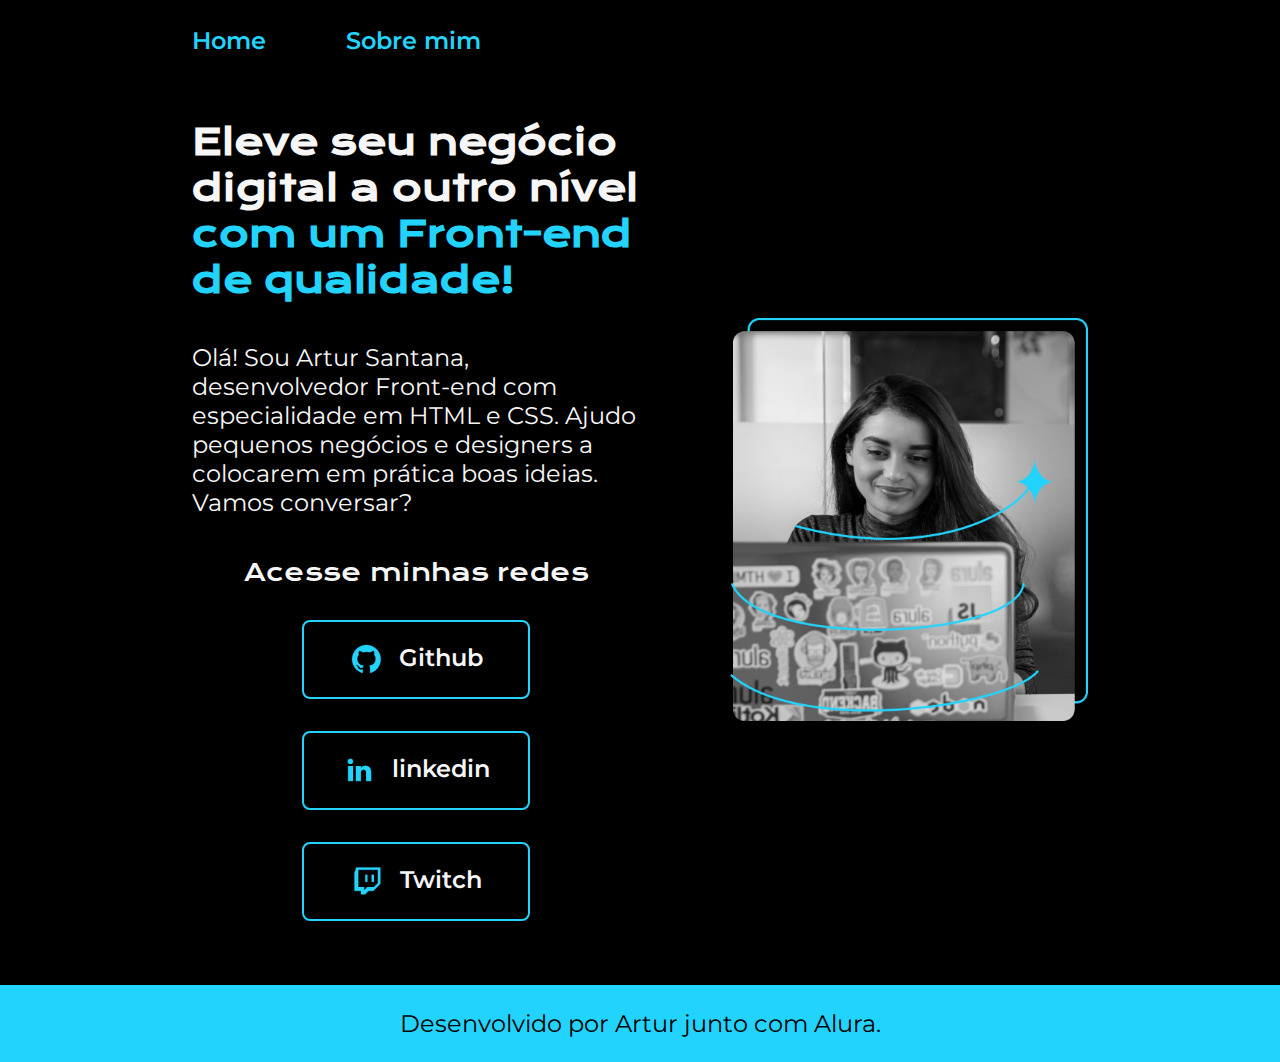
<file: index.html>
<!DOCTYPE html>
<html lang="pt-br">

<head>
    <meta charset="UTF-8">
    <meta http-equiv="X-UA-Compatible" content="IE=edge">
    <meta name="viewport" content="width=device-width, initial-scale=1.0">
    <title>Portifolio</title>
    <link rel="stylesheet" href="./assets/css/style.css">
</head>

<body>
    <header class="cabecalho">
        <nav class="cabecalho__menu">
            <a class="cabecalho__menu__link" href="index.html">Home</a>
            <a class="cabecalho__menu__link" href="about.html">Sobre mim</a>
        </nav>
    </header>
    <main class="apresentacao">
        <section class="apresentacao__conteudo">
            <h1 class="apresentacao__conteudo__titulo">Eleve seu negócio digital a outro nível<strong 
            class="titulo-destaque"> com um Front-end de qualidade!
            </strong></h1>
            <p class="apresentacao__conteudo__texto">Olá! Sou Artur Santana, desenvolvedor
            Front-end com especialidade em HTML e
            CSS. Ajudo pequenos negócios e designers a
            colocarem em prática boas ideias. Vamos
            conversar?</p>
            <div class="apresentacao__links">
                <h2 class="apresentacao__links__subtitulo">Acesse minhas redes</h2>
                <a class="apresentacao__links__navegacao" href="https://github.com/Artur-Santana">
                    <img src="./assets/github.png">
                    Github
                </a>
                <a class="apresentacao__links__navegacao" href="https://www.linkedin.com/in/artur-santana-23b95b1ab/">
                    <img src="./assets/linkedin.png">
                    linkedin
                </a>
                <a class="apresentacao__links__navegacao" href="https://www.twitch.tv/remy__o__rato">
                    <img src="./assets/twitch.png">
                    Twitch
                </a>
            </div>
        </section>
        <img class="apresentacao__imagem" src="./assets/Imagem.png" alt="Foto de Artur Santana">
    </main>
    <footer class="rodape">
        <p>Desenvolvido por Artur junto com Alura.</p>
    </footer>
</body>

</html>
</file>
<file: assets/css/style.css>
@import url('https://fonts.googleapis.com/css2?family=Krona+One&family=Montserrat:wght@400;600&display=swap');

:root {
    --cor-primaria: #000000;
    --cor-secundaria: #F6F6F6;
    --cor-terciaria: #22D4FD;
    --cor-hover: #272727;

    --fonte-primaria: 'Krona One', sans-serif;
    --fonte-secundaria: 'Montserrat', sans-serif;
}
*{
    margin: 0;
    padding: 0;
}

body{
    box-sizing: border-box;
    background-color: var(--cor-primaria);
    color: var(--cor-secundaria);
}
.cabecalho{
    padding: 2% 0% 0% 15%;
}
.cabecalho__menu{
    display: flex;
    gap: 80px;
}
.cabecalho__menu__link{
    font-family: var(--fonte-secundaria);
    font-size: 1.5rem;
    font-weight: 600;
    color: var(--cor-terciaria);
    text-decoration: none;
}
.apresentacao{
    padding: 5% 15%;
    display: flex;
    align-items: center;
    justify-content: space-between;
    gap: 82px;
}
.apresentacao__conteudo{
    width: 50%;
    display: flex;
    flex-direction: column;
    gap: 40px;
}

.apresentacao__imagem{
    width: 40%;
}

.apresentacao__conteudo__titulo{
    font-size: 2.25rem;
    font-family: var(--fonte-primaria);
}
.titulo-destaque{
    color: var(--cor-terciaria);
}
.apresentacao__conteudo__texto{
    font-size: 1.5rem;
    font-family: var(--fonte-secundaria);
}

.apresentacao__links{
    display: flex;
    flex-direction: column;
    justify-content: space-between;
    align-items: center;
    gap: 32px;
}
.apresentacao__links__subtitulo{
    font-family: var(--fonte-primaria);
    font-weight: 400;
    font-size: 1.5rem;
}
.apresentacao__links__navegacao{
    display: flex;
    justify-content: center;
    gap: 16px;
    border: 2px solid var(--cor-terciaria);
    width: 50%;
    text-align: center;
    border-radius: 8px;
    font-size: 1.5rem;
    font-weight: 600;
    padding: 21.5px 0;
    text-decoration: none;
    color: var(--cor-secundaria);
    font-family: var(--fonte-secundaria);
}
.apresentacao__links__link:hover{
    background-color: var(--cor-hover);
}
.rodape{
    color: var(--cor-primaria);
    background-color: var(--cor-terciaria);
    padding: 24px;
    text-align: center;
    font-family: var(--fonte-secundaria);
    font-size: 1.5rem;
    font-weight: 400;
}

@media (max-width: 1200px) {
    .cabecalho{
        padding: 10% 0% 0% 0%;
    }
    .cabecalho__menu{
        justify-content: center;
    }
    
    .apresentacao{
        flex-direction: column-reverse;
        padding: 5%;
    }

    .apresentacao__conteudo{
        width: auto;
    }

}
</file>
